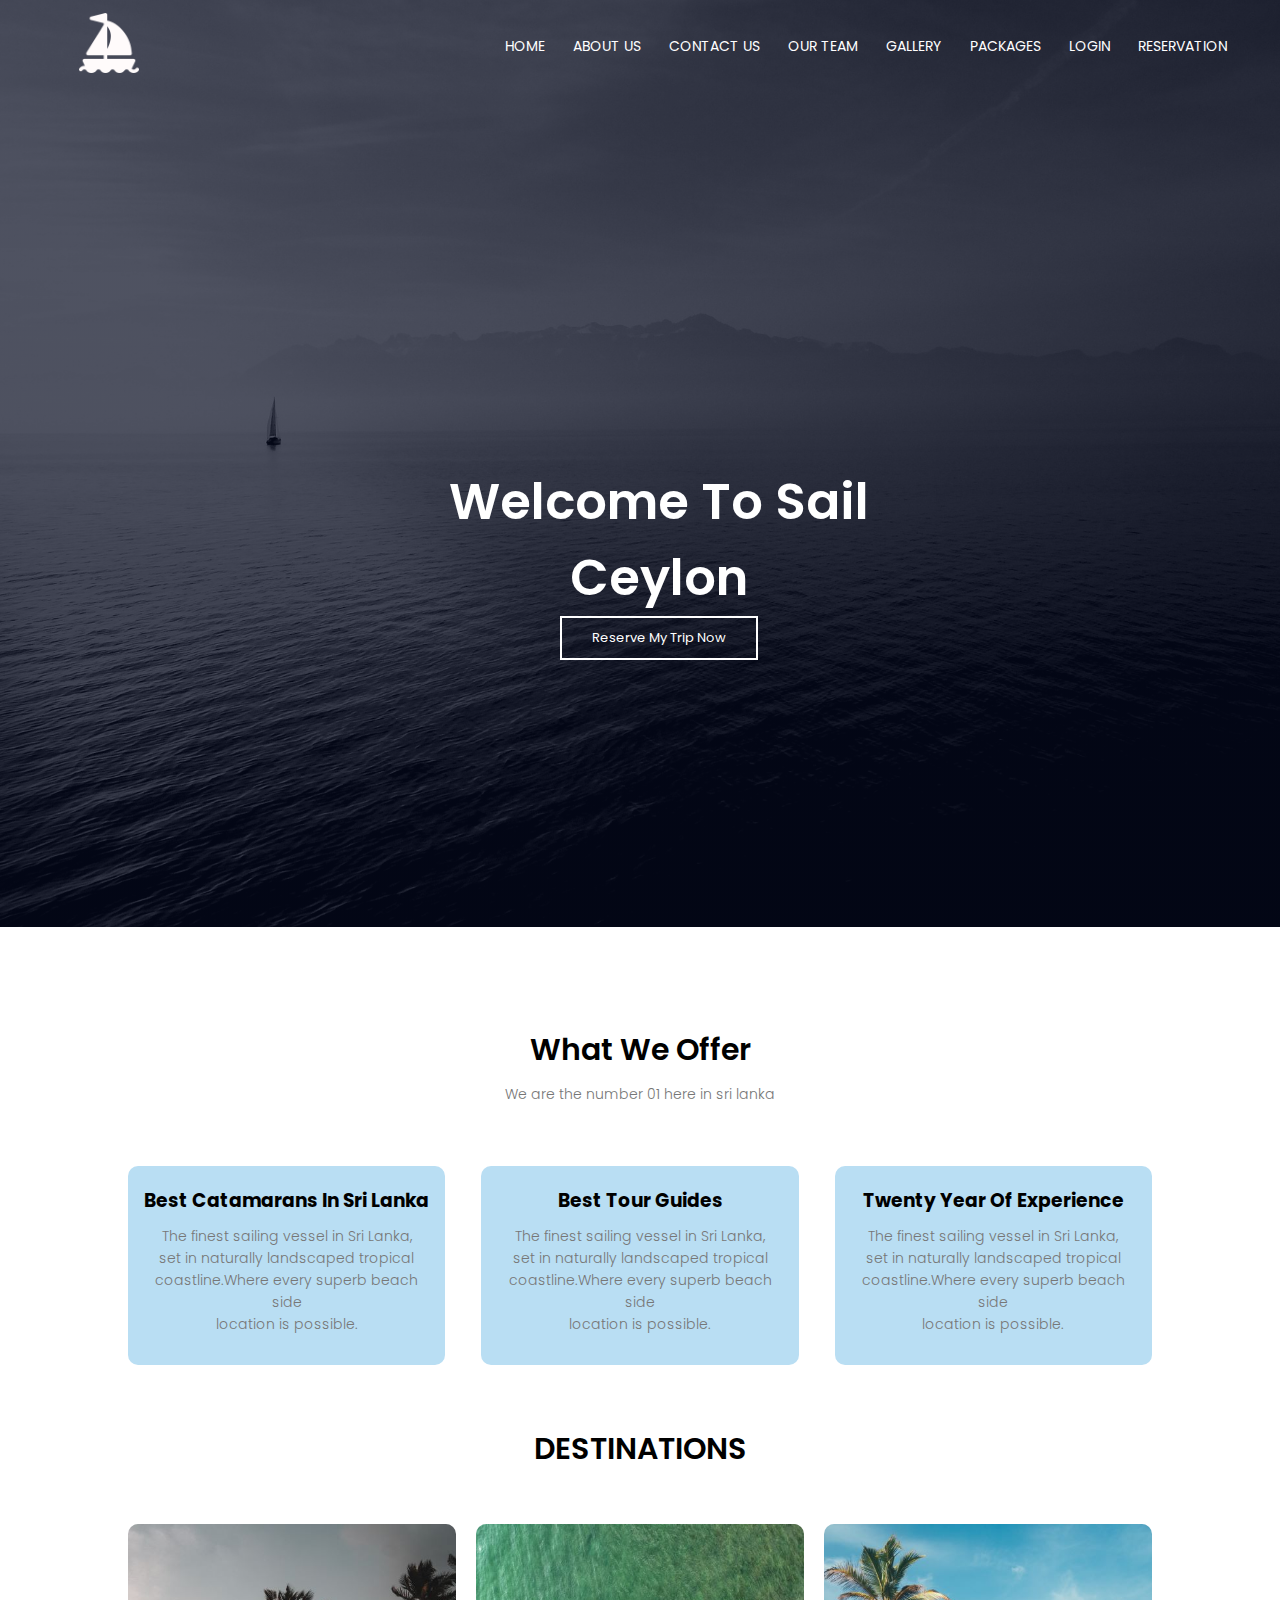
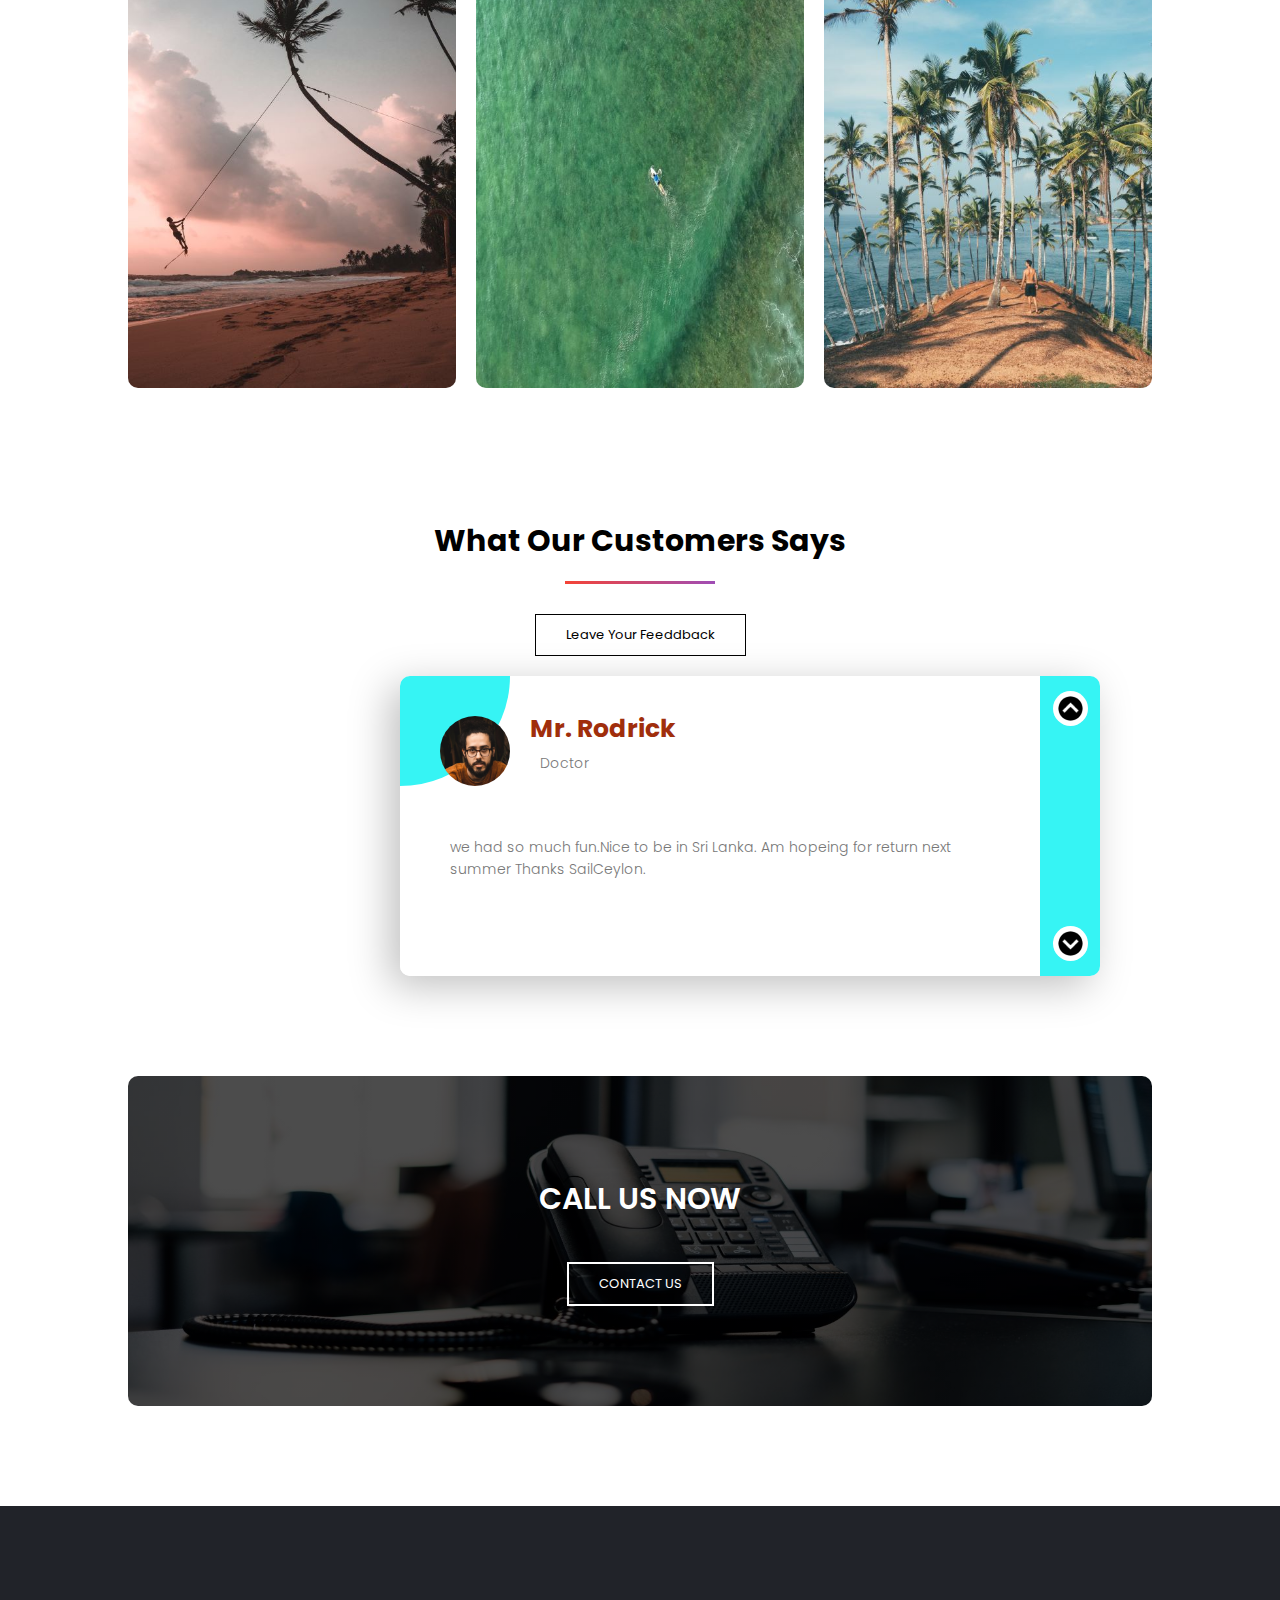
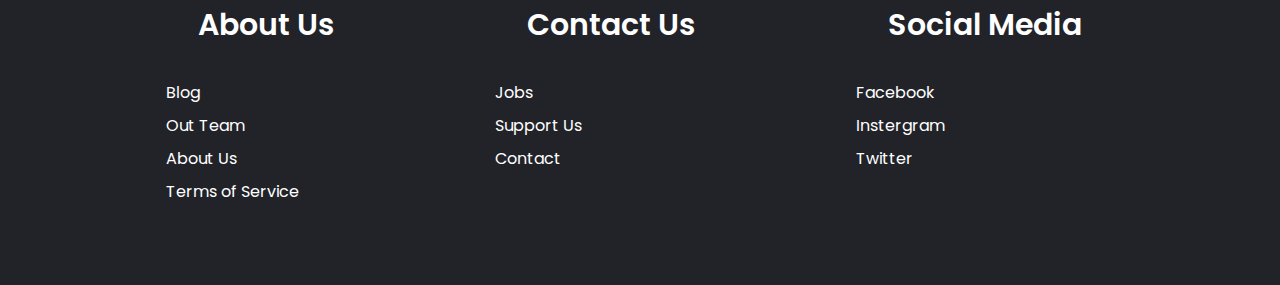
<file: index.html>
<!DOCTYPE html>
<html>
<head>
    <meta name=" viewport" content = "with = device - width, initial - scale = 1.0">
<title> Sail Ceylon </title>
<link rel="stylesheet" href="./css/style_M1.css">
<link rel="preconnect" href="https://fonts.gstatic.com">
<link href="https://fonts.googleapis.com/css2?family=Poppins:wght@200;300;400;600;700&display=swap" rel="stylesheet">





</head>
<body>

    <section class = " header "> 
        <nav>
            <a href = "index.html"><img src="./images/sailing.png"></a>
            <div class = "nav-links">
                   <ul>
                    <li><a href="index.html">HOME</a></li>
                    <li><a href="./pages/aboutUs.html">ABOUT US</a></li>
                    <li><a href="./pages/contact.php">CONTACT US</a></li>
                    <li><a href="./OurTeam/Ourteam.html">OUR TEAM</a></li>
                    <li><a href="./pages/Gallery.html">GALLERY</a></li>
                    <li><a href="./pages/new_pck.php">PACKAGES</a></li>
                    <li><a href="./pages/indexw.php">LOGIN</a></li>
                    <li><a href="./pages/reserv.php">RESERVATION</a></li>

                   </ul> 

            </div> 

        </nav>

    <div class="text-box">
        <h1>Welcome To Sail Ceylon</h1>
        
        
        <a href="./pages/reserv.php" class="resvr-btn"> Reserve My Trip Now </a>


  </section>

  <!------------what we offer------------->
    <section class="offer">
            <h1>What We Offer</h1>
            <p>We are the number 01 here in sri lanka</p>

            <div class="row">

                <div class="offer-colum">
                    <h3> Best Catamarans In Sri Lanka </h3>
                    <p>The finest sailing vessel in Sri Lanka,<br> 
                       set in naturally landscaped tropical
                        coastline.Where every superb beach 
                        side<br> location is possible.</p>

                </div>
                <div class="offer-colum">
                    <h3>Best Tour Guides </h3>
                    <p>The finest sailing vessel in Sri Lanka,<br> 
                        set in naturally landscaped tropical
                         coastline.Where every superb beach 
                         side<br> location is possible.</p>
                    
                </div>
                <div class="offer-colum">
                    <h3> Twenty Year Of Experience </h3>
                    <p>The finest sailing vessel in Sri Lanka,<br> 
                        set in naturally landscaped tropical
                         coastline.Where every superb beach 
                         side<br> location is possible.</p>
                    
                </div>


            </div>


    </section>

<!---------------- locatioonsssssss ------------->
<section class="location">

    <h1> DESTINATIONS </h1>

    <div class="row">
        <div class="location-colum">

            <img src="./images/galle.jpg">
            <div class="layer">

                <h3> GALLE </h3>
            </div>

            </div>

            <div class="location-colum">

                <img src="./images/pasikuda.jpg">
                <div class="layer">
    
                    <h3> PASIKUDA </h3>
                </div>
    
                </div>

          <div class="location-colum">

                    <img src="./images/mrissa.jpg">
                    <div class="layer">
        
                        <h3> MIRISSA </h3>
                    </div>
        
                    </div>
    
                
        </div>


    </div>




</section>

<!---------user reviwes---------->

</body><section>
    <div class="reviews">
    <h2> What Our Customers Says  </h2>
    <div class="buutonclass">
        <a href="./feedback/feedback.html" class="resvr-btn"> Leave Your Feeddback </a>
    </div>

 </div>
    
    
    <div class="review-box">
        <div id="slide">
            <div class="card">
                <div class="profile">
                    <img src="./images/user2.jpg">
                    <div>
                    <h3>Mr. Rodrick</h3>
                    <p>Doctor</p>
                    </div>
                </div>
               
                <p>we had so much fun.Nice to be in Sri Lanka. Am hopeing for return next summer  Thanks SailCeylon.</p>

            </div>
            <div class="card">
                <div class="profile">
                    <img src="./images/user1.jpg">
                    <div>
                    <h3>Mrs.Rebbeca</h3>
                    <p>Teacher</p>
                    </div>
                </div>
               
                <p>we had so much fun.Nice to be in Sri Lanka. Am hopeing for return next summer  Thanks SailCeylon.</p>

            </div>
            <div class="card">
                <div class="profile">
                    <img src="./images/user3.jpg">
                    <div>
                    <h3>Mrs.Rose</h3>
                    <p>Software engineer</p>
                    </div>
                </div>
               
                <p>we had so much fun.Nice to be in Sri Lanka. Am hopeing for return next summer  Thanks SailCeylon.</p>

            </div>
            <div class="card">
                <div class="profile">
                    <img src="./images/user4.jpg">
                    <div>
                    <h3>Ms.Holly</h3>
                    <p>Teacher</p>
                    </div>
                </div>
               
                <p>we had so much fun.Nice to be in Sri Lanka. Am hopeing for return next summer  Thanks SailCeylon.</p>

            </div>


        </div>
            <div class="sidebar">

                <img src="images/uparw.png" id="upArrow">
                <img src="images/downarw.png" id="downArrow">

            </div>
    </div>
 <!---------JAVAScript to code---------->
            <script>

                var slide = document.getElementById("slide");
                var upArrow = document.getElementById("upArrow");
                var downArrow = document.getElementById("downArrow");

                let x = 0;

                upArrow.onclick = function(){

                    if(x > "-900"){

                        x = x - 300;
                    slide.style.top = x + "px";
                    }

                   
                }

                downArrow.onclick = function(){

                    if(x < 0){

                      x = x + 300;
                slide.style.top = x + "px";
            }


    }
            </script>
        
</section>

<!-----------contact us------------>

<section class="call">

    <h1> CALL US NOW </h1>
    <a href="./pages/contact.php" class="resvr-btn"> CONTACT US </a>
   <!----using same buttun funtion-->
</section>


<!--------footer---------->


<div class="footer-container">
    <div class="footer">
        <div class="footer-heading footer-1">

            <h1> About Us </h1>
            <a href="">Blog</a>
            <a href="">Out Team</a>
            <a href="">About Us</a>
            <a href="">Terms of Service</a>
            
        </div>

        <div class="footer-heading footer-2">

            <h1> Contact Us </h1>
            <a href="">Jobs</a>
            <a href="">Support Us</a>
            <a href="">Contact</a>
            

        </div>

        <div class="footer-heading footer-3">

            <h1> Social Media </h1>
            <a href="">Facebook</a>
            <a href="">Instergram</a>
            <a href="">Twitter</a>
           
        </div>


    </div>

</div>
    

            

   

</body>
</html>
</file>
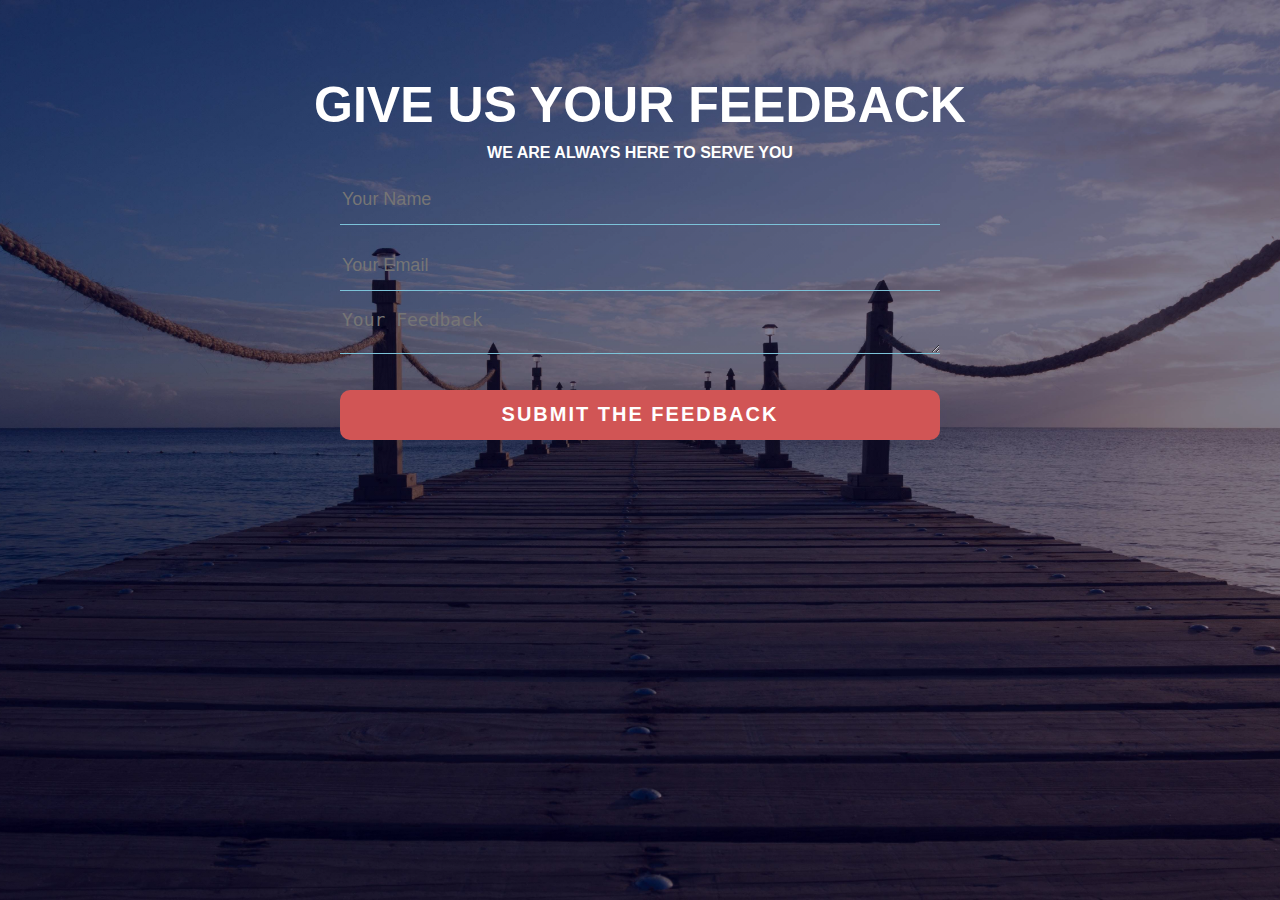
<file: feedback/feedback.html>
<html>  
<head>

        <title> Feedback Form </title>
        <link rel="stylesheet" href="style.css">
        
        
</head>

<body>

    <div class="feedback-title">
        <h1> Give Us Your Feedback</h1>
        <h2>We are always here to serve you</h2>


    </div>

    <div class="feedback-form">
        <form id="feedback-form" method="POST" action="feedbak.php">

            <input name="Name" type="text" class="form-control" placeholder="Your Name" required><br>

            <input name="Email" type="text" class="form-control" placeholder="Your Email" required><br>

                <textarea name="Feedback" class="form-control" placeholder="Your Feedback" row="4" required></textarea><br>


                <input type="submit" class="form-control submit" value="SUBMIT THE FEEDBACK">
        </form>


    </div>



</body>






</html>
</file>
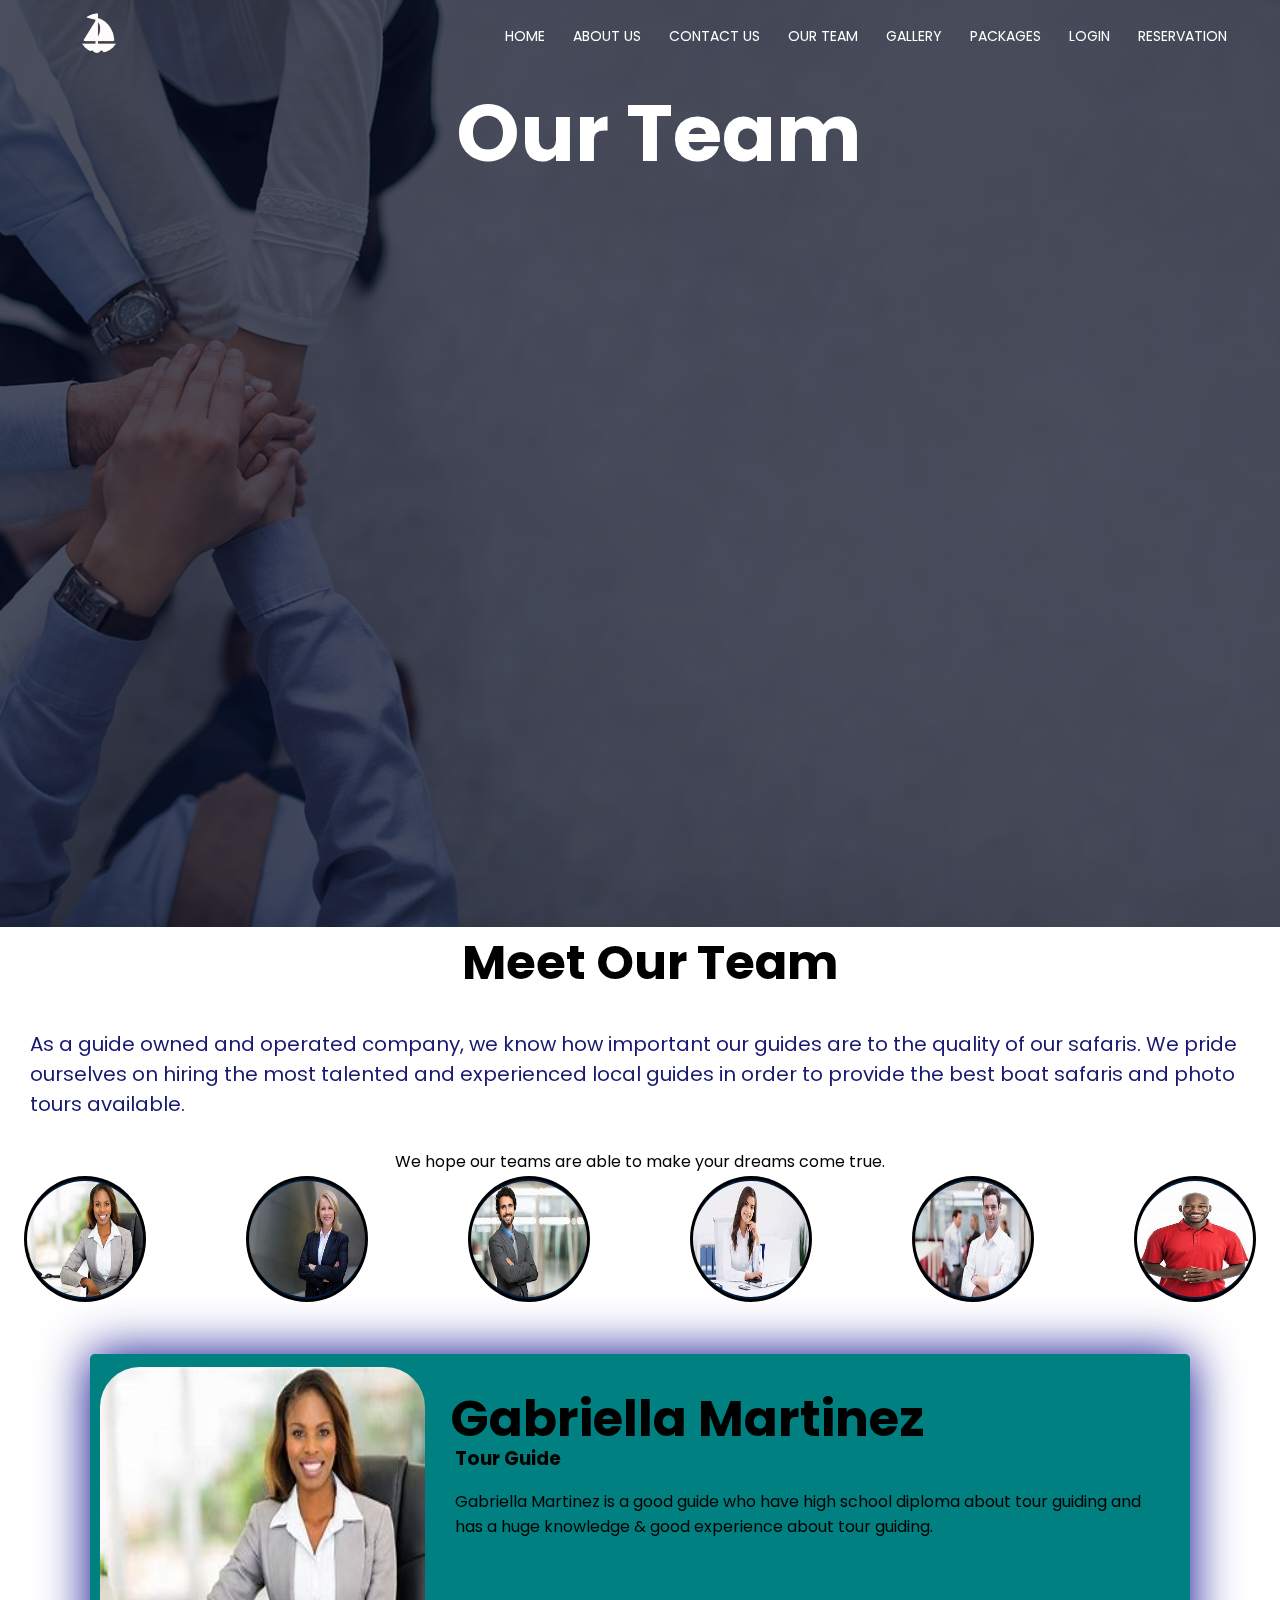
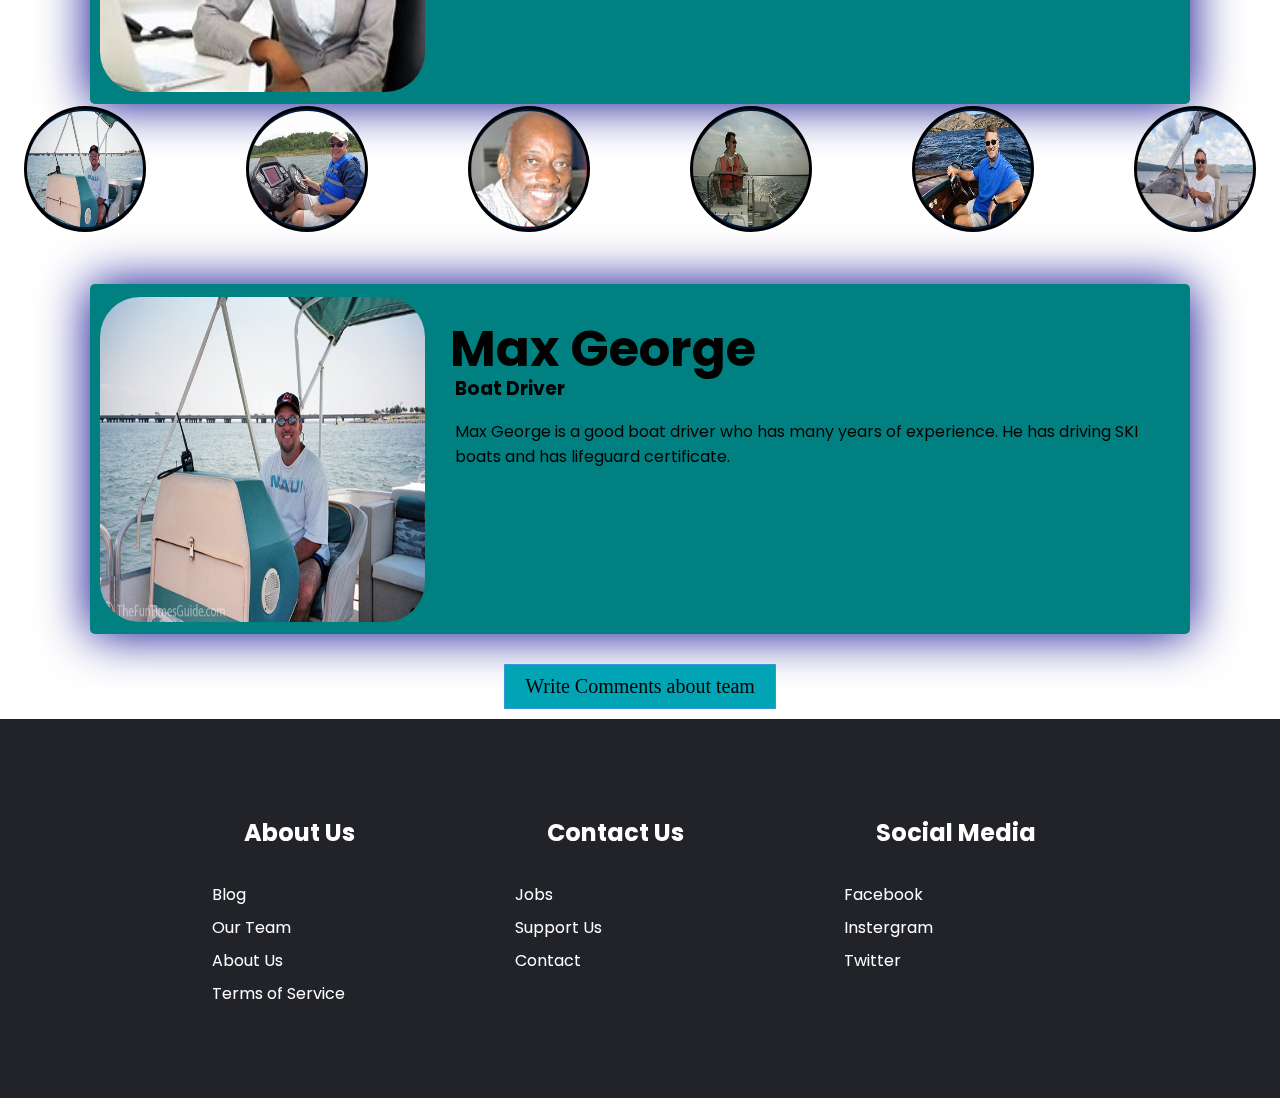
<file: OurTeam/Ourteam.html>
<!DOCTYPE html>
<head>
   
<meta name=" viewport" content = "with = device - width, initial - scale = 1.0">
<title> Sail Ceylon - Our Team </title>
<link rel="stylesheet" href="styles.css">
<link rel="preconnect" href="https://fonts.gstatic.com">
<link href="https://fonts.googleapis.com/css2?family=Poppins:wght@200;300;400;600;700&display=swap" rel="stylesheet">

</head>

<body>

    <section class = " header "> 
        <nav>
            <a href = "index.html"><img src="../images/sailing.png"></a>
            <div class = "nav-links">
                   <ul>
                        <li><a href="../index.html">HOME</a></li>
                        <li><a href="../pages/aboutUs.html">ABOUT US</a></li>
                        <li><a href="../pages/contact.php">CONTACT US</a></li>
                        <li><a href="Ourteam.html">OUR TEAM</a></li>
                        <li><a href="../pages/Gallery.html">GALLERY</a></li>
                        <li><a href="../pages/new_pck.php">PACKAGES</a></li>
                        <li><a href="../pages/indexw.php">LOGIN</a></li>
                        <li><a href="../pages/reserv.php">RESERVATION</a></li>

                   </ul> 
            </div> 

        </nav>

     
        <h1 class = "txt"><center>Our Team</h1></center>
    
 </section>
 <video autoplay loop muted>
    <source src="images/Wave.mp4" type="video/mp4">
 </video>
 
<h2 class = "tm"><center>Meet Our Team</center></h2>
 

<p class = "tml">As a guide owned and operated company, we know how important our guides are to the quality of our safaris. We pride ourselves on hiring the 
most talented and experienced local guides in order to provide the best boat safaris and photo tours available.</p>


 <p id = "pa"><center>We hope our teams are able to make your dreams come true.</center></p>

 
 
<div class="image-container">
     <div class="image" onclick="get_info(0);"><img src="images/1.jpg"/></div>
	 <div class="image" onclick="get_info(1);"><img src="images/2.jpg"/></div>
	 <div class="image" onclick="get_info(2);"><img src="images/3.jpg"/></div>
	 <div class="image" onclick="get_info(3);"><img src="images/4.jpg"/></div>
	 <div class="image" onclick="get_info(4);"><img src="images/5.jpg"/></div>
	 <div class="image" onclick="get_info(5);"><img src="images/6.jpg"/></div>
	 
</div>
<div class="info-container">
    <img class="profile" id="profile" src="images/1.jpg"/> 
	<div class="info">
	         <h1 class="name" id="name" >Gabriella Martinez</h1>
			 <h3 class="status" id="status">Tour Guide</h3>
			 <p class="about" id="about">
			              Gabriella Martinez is a good guide who have high school diploma 
						  about tour guiding and has a huge knowledge & good experience 
						  about tour guiding. </br>  </br>
						
		     </p>
			
			 </div>
        </div>	
     <script>
          function get_info(i){
               let profile=["images/1.jpg","images/2.jpg","images/3.jpg","images/4.jpg","images/5.jpg","images/6.jpg"];
               let name=["Gabriella Martinez","Lisa Watson","David Patel","Emma Goodwin","Richard Smith","John Parker"];
               let status=["Tour Guide","Tour Guide","Tour Guide","Tour Guide","Tour Guide","Tour Guide"];
               document.getElementById("profile").src = profile[i];
               document.getElementById("name").innerHTML = name[i];
               document.getElementById("status").innerHTML = status[i];
			   document.getElementById("about").innerHTML = name[i] + " is a good guide who have high school diploma about tour guiding and has a huge knowledge & good experience about tour guiding.";	
               }			   
     </script>

	 
<div class="image-container2">
     <div class="image" onclick="gett_info(0);"><img src="images/image1.jpg"/></div>
	 <div class="image" onclick="gett_info(1);"><img src="images/image2.jpg"/></div>
	 <div class="image" onclick="gett_info(2);"><img src="images/image3.jpg"/></div>
	 <div class="image" onclick="gett_info(3);"><img src="images/image4.jpg"/></div>
	 <div class="image" onclick="gett_info(4);"><img src="images/image5.jpg"/></div>
	 <div class="image" onclick="gett_info(5);"><img src="images/image6.png"/></div>
	 
</div>
	 <div class="info-container2">
    <img class="profile" id="profile1" src="images/image1.jpg"/> 
	<div class="info">
	         <h1 class="name" id="name1" >Max George</h1>
			 <h3 class="status" id="status1">Boat Driver</h3>
			 <p class="about" id="about1">
			              Max George is a good boat driver who has many 
						  years of experience. He has driving SKI boats and has 
						  lifeguard certificate.
			 			  
			 </p>
			 </div>
        </div>	
	<script>
          function gett_info(i){
               let profile1=["images/image1.jpg","images/image2.jpg","images/image3.jpg","images/image4.jpg","images/image5.jpg","images/image6.png"];
               let name1=["Max Goerge","Jacob Samuel","David Singh","James Hadrick","Tom Parker","Nathan Sykes"];
               let status1=["Boat Driver","Boat Driver","Boat Driver","Boat Driver","Boat Driver","Boat Driver"];
               document.getElementById("profile1").src = profile1[i];
               document.getElementById("name1").innerHTML = name1[i];
               document.getElementById("status1").innerHTML = status1[i];
               document.getElementById("about1").innerHTML = name1[i] + " is a good boat driver who has many years of experience. He has driving SKI boats and has lifeguard certificate.";	
               }			   
     </script>
	 
 	 <div class = "container">
	 <a href = "Comments.php">
      <button class = "btn1"> Write Comments about team</button>
     </a>
     </div>
	 
	 	 
	 
	 <div class="footer-container">
    <div class="footer">
        <div class="footer-heading footer-1">

            <h2> About Us </h2>
            <a href="">Blog</a>
            <a href="">Our Team</a>
            <a href="">About Us</a>
            <a href="">Terms of Service</a>
            
        </div>

        <div class="footer-heading footer-2">

            <h2> Contact Us </h2>
            <a href="">Jobs</a>
            <a href="">Support Us</a>
            <a href="">Contact</a>
            

        </div>

        <div class="footer-heading footer-3">

            <h2> Social Media </h2>
            <a href="">Facebook</a>
            <a href="">Instergram</a>
            <a href="">Twitter</a>
           
        </div>


    </div>

</div>
 
    

</body>
</html>
</file>
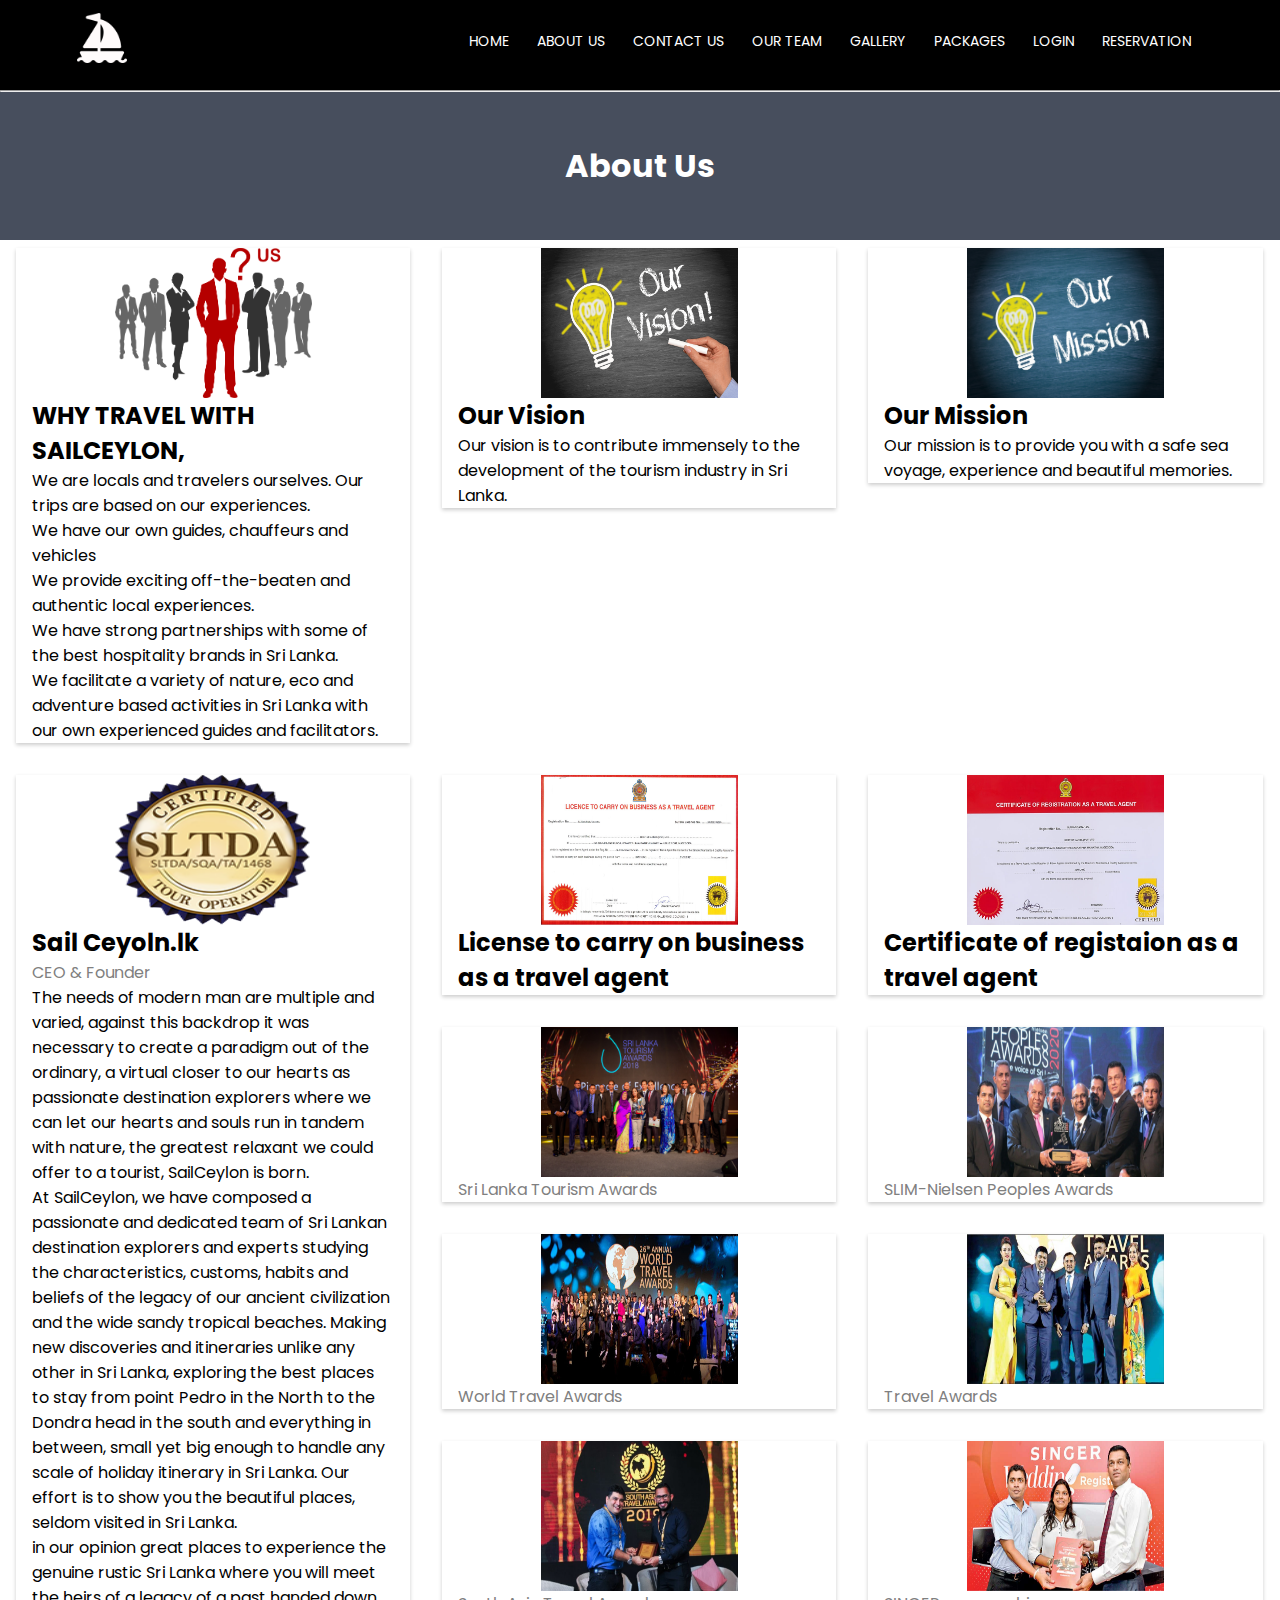
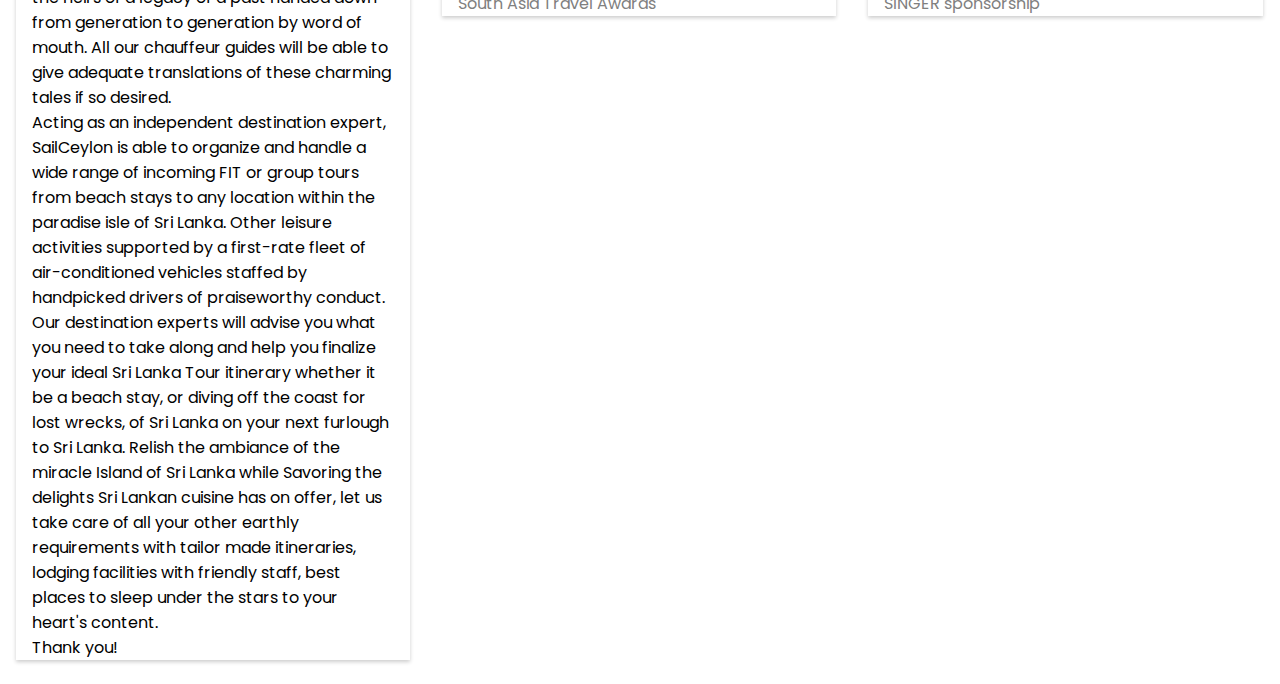
<file: pages/aboutUs.html>
<!DOCTYPE html>
<html>
<head>
<meta name="viewport" content="width=device-width, initial-scale=1">
<link rel="preconnect" href="https://fonts.gstatic.com">
<link href="https://fonts.googleapis.com/css2?family=Poppins:wght@200&display=swap" rel="stylesheet">
<style>
body {
  font-family: Arial, Helvetica, sans-serif;
  margin: 0;
}

html {
  box-sizing: border-box;
}

*, *:before, *:after {
  box-sizing: inherit;
  font-family: 'Poppins', sans-serif;
}

.column {
  float: left;
  width: 33.3%;
  margin-bottom: 16px;
  padding: 0 8px;
}

.card {
  box-shadow: 0 2px 4px 0 rgba(0, 0, 0, 0.2);
  margin: 8px;
}

.about-section {
  padding: 50px;
  text-align: center;
  background-color: #474e5d;
  color: white;
}

.container {
  padding: 0 16px;
}

.container::after, .row::after {
  content: "";
  clear: both;
  display: table;
}

.title {
  color: grey;
}

.button {
  border: none;
  outline: 0;
  display: inline-block;
  padding: 8px;
  color: white;
  background-color: #000;
  text-align: center;
  cursor: pointer;
  width: 100%;
}

.button:hover {
  background-color: #555;
}

@media screen and (max-width: 650px) {
  .column {
    width: 100%;
    display: block;
  }
}





*{

    margin: 0;
    padding: 0;
    font-family: 'Poppins', sans-serif;
}
.header{

    min-height: 10vh;
    width: 100%;
    background-color:black ;
    background-position: center;
    background-size: cover;
    position: relative;

}
nav {

    display: flex;
    padding: 1% 6%;
    justify-content: space-between;
    align-items: center;
}

nav img {

    width: 50px;
    
}

.nav-links{

        flex: 1;
        text-align: right;
}

.nav-links ul li{

    list-style: none;
    display: inline-block;
    padding: 8px 12px;
    position: relative;
}


/*fonts*/
.nav-links ul li a{

    color: #fff;
    text-decoration: none;
    font-size: 14px;

}
/*hover effect*/
.nav-links ul li::after{

    content: '';
    width: 0%;
    height: 2px;
    background: #bfcec3;
    display: block;
    margin: auto;
    transition: 0.5s;

}
.nav-links ul li:hover::after{

    width: 100%;
}

img {
  border-radius: 0%;
}

.center {
  display: block;
  margin-left: auto;
  margin-right: auto;
  width: 50%;
}



</style>
</head>
<body>
<section class = "header "> 
        <nav>
              <a href = "#"><img src="../s_images/sailing.png"></a>
            <div class = "nav-links">
                   <ul>
                    <li><a href="../index.html">HOME</a></li>
                    <li><a href="aboutUs.html">ABOUT US</a></li>
                    <li><a href="contact.php">CONTACT US</a></li>
                    <li><a href="../OurTeam/Ourteam.html">OUR TEAM</a></li>
                    <li><a href="Gallery.html">GALLERY</a></li>
                    <li><a href="new_pck.php">PACKAGES</a></li>
                    <li><a href="indexw.php">LOGIN</a></li>
                    <li><a href="reserv.php">RESERVATION</a></li>

                   </ul> 

            </div> 

        </nav>
		</section>
<hr>
<div class="about-section">




  <h1>About Us</h1>
 
</div>

  <div class="column">
    <div class="card">
        <img src="../about_img/3.png" class="center" alt="John" width='220' height='150'>
      <div class="container">
        <h2>WHY TRAVEL WITH SAILCEYLON,</h2>
        <p class="title"> </p>
        <p>We are locals and travelers ourselves. Our trips are based on our experiences.</p>
		<p>We have our own guides, chauffeurs and vehicles</p>
		<p>We provide exciting off-the-beaten and authentic local experiences.</p>
		<p>We have strong partnerships with some of the best hospitality brands in Sri Lanka.</p>
		<p>We facilitate a variety of nature, eco and adventure based activities in Sri Lanka with our own experienced guides and facilitators.</p>
       
      </div>
    </div>
  </div>

  <div class="column">
    <div class="card">
       <img src="../about_img/2.png" class="center" alt="John" width='220' height='150'>
      <div class="container">
        <h2>Our Vision</h2>
        <p class="title">  </p>
        <p>Our vision is to contribute immensely to the development of the tourism industry in Sri Lanka.</p>
        <p>                      </p>
      
      </div>
    </div>
  </div>
  
  <h2 style="text-align:center"></h2>
<div class="row">
  <div class="column">
    <div class="card">
       <img src="../about_img/1.jpg" class="center"  alt="John" width='220' height='150'>
      <div class="container">
        <h2>Our Mission</h2>
        <p class="title"> </p>
        <p>Our mission is to provide you with a safe sea voyage, experience and beautiful memories.</p>

        <p>     </p>

		
		
       
       
      </div>
    </div>
  </div>

</div>

<div class="row">
  <div class="column">
    <div class="card">
       <img src="../about_img/6.png" class="center" alt="John" width='220' height='150'>
      <div class="container">
        <h2>Sail Ceyoln.lk</h2>
        <p class="title">CEO & Founder</p>
        <p>The needs of modern man are multiple and varied, against this backdrop it was necessary to create a paradigm out of the ordinary, a virtual closer to our hearts as passionate destination explorers where we can let our hearts and souls run in tandem with nature, the greatest relaxant we could offer to a tourist, SailCeylon is born.</p>
		<p>At SailCeylon, we have composed a passionate and dedicated team of Sri Lankan destination explorers and experts studying the characteristics, customs, habits and beliefs of the legacy of our ancient civilization and the wide sandy tropical beaches. Making new discoveries and itineraries unlike any other in Sri Lanka, exploring the best places to stay from point Pedro in the North to the Dondra head in the south and everything in between, small yet big enough to handle any scale of holiday itinerary in Sri Lanka. Our effort is to show you the beautiful places, seldom visited in Sri Lanka.</p>
		<p>in our opinion great places to experience the genuine rustic Sri Lanka where you will meet the heirs of a legacy of a past handed down from generation to generation by word of mouth. All our chauffeur guides will be able to give adequate translations of these charming tales if so desired.</p>
		<p>Acting as an independent destination expert, SailCeylon is able to organize and handle a wide range of incoming FIT or group tours from beach stays to any location within the paradise isle of Sri Lanka. Other leisure activities supported by a first-rate fleet of air-conditioned vehicles staffed by handpicked drivers of praiseworthy conduct.</p>

        <p>Our destination experts will advise you what you need to take along and help you finalize your ideal Sri Lanka Tour itinerary whether it be a beach stay, or diving off the coast for lost wrecks, of Sri Lanka on your next furlough to Sri Lanka. Relish the ambiance of the miracle Island of Sri Lanka while Savoring the delights Sri Lankan cuisine has on offer, let us take care of all your other earthly requirements with tailor made itineraries, lodging facilities with friendly staff, best places to sleep under the stars to your heart's content.</p>
        <p>Thank you!  </p>
      </div>
    </div>
  </div>

  <div class="column">
    <div class="card">
        <img src="../about_img/4.jpg" class="center" alt="John" width='220' height='150'>
      <div class="container">
        <h2>License to carry on business as a travel agent</h2>
        <p class="title"></p>
        <p>  </p>
        
      
      </div>
    </div>
  </div>
  
  <div class="column">
    <div class="card">
      <img src="../about_img/5.jpg" class="center" alt="John" width='220' height='150'>
      <div class="container">
        <h2>Certificate of registaion as a travel agent</h2>
        <p class="title"></p>
        <p>  </p>
        
       
      </div>
    </div>
  </div>
  
  
  <div class="column">
    <div class="card">
      <img src="../about_img/7.jpg" class="center" alt="John" width='220' height='150'>
      <div class="container">
        <h2> </h2>
        <p class="title">Sri Lanka Tourism Awards </p>
        <p>  </p>
        
       
      </div>
    </div>
  </div>
  
  <div class="column">
    <div class="card">
      <img src="../about_img/8.jpg" class="center" alt="John" width='220' height='150'>
      <div class="container">
        <h2></h2>
        <p class="title">SLIM-Nielsen Peoples Awards</p>
        <p>  </p>
        
       
      </div>
    </div>
  </div>
  
  <div class="column">
    <div class="card">
      <img src="../about_img/9.jpg" class="center" alt="John" width='220' height='150'>
      <div class="container">
        <h2></h2>
        <p class="title">World Travel Awards</p>
        <p>  </p>
        
       
      </div>
    </div>
  </div>
  
  <div class="column">
    <div class="card">
      <img src="../about_img/10.jpg" class="center" alt="John" width='220' height='150'>
      <div class="container">
        <h2></h2>
        <p class="title">Travel Awards</p>
        <p>  </p>
        
       
      </div>
    </div>
  </div>
  
  
  <div class="column">
    <div class="card">
      <img src="../about_img/11.jpg" class="center" alt="John" width='220' height='150'>
      <div class="container">
        <h2></h2>
        <p class="title">South Asia Travel Awards </p>
        <p>  </p>
        
       
      </div>
    </div>
  </div>
  
  <div class="column">
    <div class="card">
      <img src="../about_img/12.jpg" class="center" alt="John" width='220' height='150'>
      <div class="container">
        <h2></h2>
        <p class="title">SINGER sponsorship</p>
        <p>  </p>
        
       
      </div>
    </div>
  </div>
  
  
  
  
</div>

</body>
</html>
</file>
<file: css/style_M1.css>
*{

    margin: 0;
    padding: 0;
    font-family: 'Poppins', sans-serif;
}
.header{

    min-height: 103vh;
    width: 103%;
    background-image: linear-gradient(rgba(4,9,30,0.7), rgba(4,9,30,0.7)),url(../images/bak1.jpg);
    background-position: center;
    background-size: cover;
    position: relative;

}
.header img{
    width:60px;
}
nav {

    display: flex;
    padding: 1% 6%;
    justify-content: space-between;
    align-items: center;
}

nav img {

    width: 250px;
    
}

.nav-links{

        flex: 1;
        text-align: right;
}

.nav-links ul li{

    list-style: none;
    display: inline-block;
    padding: 8px 12px;
    position: relative;
}
/*fonts*/
.nav-links ul li a{

    color: #fff;
    text-decoration: none;
    font-size: 14px;

}
/*hover effect*/
.nav-links ul li::after{

    content: '';
    width: 0%;
    height: 2px;
    background: #bfcec3;
    display: block;
    margin: auto;
    transition: 0.5s;

}
.nav-links ul li:hover::after{

    width: 100%;
}
/*rever button welcome to sal ceylon*/
.text-box{

    width: 40%;
    color: #fff;
    position: absolute;
    text-align: center;
    top: 50%;
    left: 30%;
    transform: translate(-50, -50);
    

}
.text-box h1{

        font-size: 50px;

}
.resvr-btn{

    display: inline-block;
    text-decoration: none;
    color: #fff;
    border: 2.5px solid #fff;
    padding: 10px 30px;
    font-size: 13px;
    background: transparent;
    position: relative;
    cursor: pointer;
}
/*hover to resvr butn*/
.resvr-btn:hover{

    border: 1px solid #fff;
    background: #139edf;
    transition: 1.5s;

}

/*what we offer*/

.offer{

    width: 80%;
    margin: auto;
    text-align: center;
    padding-top: 100px;

}
h1{
    font-size: 30px;
    font-weight: 600;


}

p{

    color: #777;
    font-size: 14px;
    font-weight: 300;
    line-height: 22px;
    padding: 10px;
}

/*css to offer*/

.row{

    margin-top: 5%;
    display:flex;
    justify-content: space-between;

}
.offer-colum{

    flex-basis: 31%;
    background: #b9def3;
    border-radius: 10px;
    margin-bottom: 5%;
    padding: 20px 12px;
    box-sizing: border-box;


}
/*
h3{

        text-align: center;
        font-weight: 600;
        margin: 10px 0;
}
*/
.offer-colum:hover{

        box-shadow: 0 0 20px 0px rgba(0,0,0,0.9);

}

/*-------------locatins---------------*/

.location{

    width: 80%;
    margin: auto;
    text-align: center;
    padding-top: 10px;    


}
/* css to 3 phoots*/
.location-colum{

    flex-basis: 32%;
    border-radius: 10px;
    margin-bottom: 30px;
    position: relative;
    overflow: hidden;

}
.location-colum img{
    
    width: 100%;
    display: block;


}
/*css to layer*/

.layer{

    background: transparent;
    height: 100%;
    width: 100%;
    position: absolute;
    top: 0;
    left: 0;
    transition: 0.5s;


}

/*hover to layer*/
.layer:hover{

    background: rgba(126, 186, 190, 0.7);



}

/*hiding the destim=ntion names*/

.layer h3{

    width: 100%;
    font-weight: 500;
    color: #fff;
    font-size: 26px;
    bottom: 0;
    left: 0%;
    transform: translateX(-50);
    position: absolute;
    opacity: 0;
    transition: 0.5s;

}

.layer:hover h3{

        bottom: 49%;
        opacity: 1;
}

/* css to reviews*/

.reviews{

    width: 80%;
    margin: auto;
    padding-top: 100px;
    text-align: center;
}

h2{

    font-size: 30px;
    position: relative;
    margin-bottom: 50px;
    
}
/* horintal line*/
h2::after{

    content: '';
    width: 150px;
    height: 3px;
    background: linear-gradient(to right, #f44336, #9f4db5);
    position: absolute;
    bottom: -20px;
    left: 50%;
    transform: translateX(-50%);
}

/* css to carfds and other thingd*/
.review-box{

        width: 90%;
        max-width: 700px;
        height: 300px;
        border-radius: 10px;
        box-shadow: -10px 10px 40px rgba(0, 0, 0, 0.25);
        position: relative;
        margin-left: 400px;
        /*hidding the boxes*/
        overflow: hidden;

}
.card{

        height: 300px;
        padding: 40px;
        color: #777;
        line-height: 22px;
        box-sizing: border-box;
        background: #fff;
        position: relative;
        z-index: 1;

}

.profile{

        display: flex;
        align-items: center;
        margin-bottom: 40px;

}
.profile img{

    width: 70px;
    border-radius: 50%;
    margin-right: 20px;
}
.profile h3{

        font-size: 25px;
        color:rgb(160, 46, 12);
        margin-bottom: 2px;
}

#slide{

    width: 100%;
    padding-right: 60px;
    box-sizing:border-box;
    position: absolute;
    top: 0;
    left: 0;
    transition: 0.6s;

} 

.sidebar{

        width: 60px;
        height: 100%;
        padding: 15px 0;
        background: #36f4f4;
        box-sizing: border-box;
        position: absolute;
        right: 0;
        top: 0;
        display: flex;
        flex-direction: column;
        justify-content: space-between;
        
}
.sidebar img{

    width: 25px;
    padding: 5px;
    background: #fff;
    border-radius: 50%;
    cursor: pointer;
    margin-left: 13px;
}

/*adding right connor curve effec*/
.card::before{

    content: '';
    width: 110px;
    height: 110px;
    border-bottom-right-radius: 100%;
    background: #36f4f4;
    position: absolute;
    top: 0;
    left: 0;
    z-index: -1;

}

/* css contact us*/

.call{

    margin: 100px auto;
    width: 80%;
    background-image: linear-gradient( rgba(0,0,0,0.7),rgba(0,0,0,0.7)), url(../images/cnact.jpg);
    background-position: center;
    background-size: cover;
    border-radius: 10px;
    text-align: center;
    padding: 100px 0;

}
.call h1 {

    color: #fff;
    margin-bottom: 40px;
    padding:0;

}

/* footer*/ 

 .footer-container{

    background-color: #212329;
    padding-bottom: 4rem;

 }

 .footer{

     width: 50;
     height: 35vh;
     background-color: #212329;
     color: #fff;
     display: flex;
     justify-content:center;
     flex-wrap: wrap;
     margin:0 auto ;
    }

.footer-heading{

    display: flex;
    flex-direction: column;
    margin: 4rem;

}
.footer-heading h1{

    margin: 2rem;

}

.footer-heading a {

    color: #fff;
    text-decoration: none;
    margin-bottom: 0.5rem;
}

.footer-heading a:hover{

    color: aquamarine;
    transition: 0.5s;
}


.buutonclass .resvr-btn{

    display: inline-block;
    text-decoration: none;
    color: rgb(0, 0, 0);
    border: 1px solid rgb(0, 0, 0);
    padding: 10px 30px;
    font-size: 13px;
    background: transparent;
    position: relative;
    cursor: pointer;
    margin-bottom: 20px;
}
/*hover to resvr butn*/
.buutonclass .resvr-btn:hover{

    border: 1px solid rgb(190, 242, 255);
    background: rgb(190, 242, 255);
    transition: 1.5s;

}
</file>
<file: feedback/style.css>
body{

    margin: 0;
    padding: 0;
    text-align: center;
    background: linear-gradient(rgba(0, 0, 50, 0.5), rgba(0, 0, 50, 0.5)),url(brkgrd.jpg);
    background-size: cover;
    background-position: center;
    font-family:  sans-serif;

}
.feedback-title{

    margin-top: 100px;
    color: #fff;
    text-transform: uppercase;
    transition: all 4s ease-in-out;

}
.feedback-title h1 {

        font-size: 50px;
        line-height: 10px;
}
.feedback-title h2{

    font-size: 16px;
}
.form{

    transition: all 4s ease-in-out;
    margin-top: 50px;
}

.form-control{

    width: 600px;
    background: transparent;
    border: none;
    outline: none;
    border-bottom: 1px solid rgb(124, 194, 216);
    color:#fff;
    font-size: 18px;
    margin-bottom: 16px;
}

input{

    height: 50px;
}

form .submit{

    background: #d15555;
    border-color: transparent;
    color: #fff;
    font-size: 20px;
    font-weight: bold;
    letter-spacing: 2px;
    height: 50px;
    margin-top: 20px;
    border-radius: 10px;
}

form .submit:hover{

    background-color: rgb(221, 43, 43);
    cursor: pointer;
}
</file>
<file: OurTeam/styles.css>
*{

    margin: 0;
    padding: 0;
    font-family: 'Poppins', sans-serif;
}
.header{

    min-height: 103vh;
    width: 103%;
    background-image: linear-gradient(rgba(4,9,30,0.7), rgba(4,9,30,0.7)),url(images/team.jpg);
    background-position: center;
    background-size: cover;
    position: relative;

}

nav {

    display: flex;
    padding: 1% 6%;
    justify-content: space-between;
    align-items: center;
}

nav img {

    width: 40px;
	height: 40px;
    
}

.nav-links{

        flex: 1;
        text-align: right;
}

.nav-links ul li{

    list-style: none;
    display: inline-block;
    padding: 8px 12px;
    position: relative;
}
/*fonts*/
.nav-links ul li a{

    color: #fff;
    text-decoration: none;
    font-size: 14px;

}
/*hover effect*/
.nav-links ul li::after{

    content: '';
    width: 0%;
    height: 2px;
    background: #bfcec3;
    display: block;
    margin: auto;
    transition: 0.5s;
   

}
.nav-links ul li:hover::after{

    width: 100%;
}
.txt {
   font-size : 80px;
   color :#FFFFFF;
   font-family:'Poppins',sans-serif;
   font-style : bold;
   
}
.tm {
 font-size : 48px;
 padding-left :20px;
 font-style : bold;
 
}
.tml{
 font-size : 20px;
 padding :  30px;
 color:#191970;

}
#pa{
font-size : 25px;
font-style:bold;
}
 
.image-container{
	display:flex; 
	justify-content:center; 
	align-items:center;
}
.image{
	width:120px;
	height:120px;
	background:#001c3d;
	margin: 2px 50px;
	border-radius: 50%;
	border: 3px solid black;
	display : flex;
	justify-content:center;
	align-items:center;
	box-shadow : rgb(0,0,139);
}
.image:hover{
	border : 3px solid 	#4682B4;
}
img {
	 width : 116px;
	 height: 116px;
	 border-radius: 50%;
}
.info-container{
	 width: 1100px;
	 height: 350px;
	 display: flex;
	 justify-content: center;
	 align-items: center;
	 background: #E6E6FA;
	 margin: 0 auto; 
	 margin-top: 50px;
	 border-radius: 5px;
	 box-shadow: 0px 0px 50px rgb(0,0,139);
	 background-color: #008080;
	
	 
}


.name {
	 margin-top: 80px;
	 padding: 0px 15px;
	 text-align: left;
	 font-size: 50px;
	 line-height: 20px;
}
.profile{
	width: 325px;
	height: 325px;
	border-radius: 50px;
	padding: 10px;
	margin: 0;
}
.status{
	padding : 20px 20px;
	text-align : left;
	line-height: 20px;
	margin: 0;
}
.about {
    height : 240px;
	padding : 0px 20px;
}
 .image-container2{
	display:flex; 
	justify-content:center; 
	align-items:center;
 }
 .info-container2{
	 width: 1100px;
	 height: 350px;
	 display: flex;
	 justify-content: center;
	 align-items: center;
	 background: #E6E6FA;
	 margin: 0 auto; 
	 margin-top: 50px;
	 border-radius: 5px;
	 box-shadow: 0px 0px 50px rgb(0,0,139);
	 background-color: #008080;
	 
}
.container {
	text-align : center;
	margin-top: 20px;
}
.btn1{
	 border: 1px solid #3498db;
	 background: none;
	 padding : 10px 20px;
	 font-size: 20px;
	 font-family: "montserrat";
	 cursor : pointer;
	 margin : 10px;
	 background-color :  #00A4B4;
}
.btn1:hover{
	border: 3px solid #001440;
}
/*.back{
	background-image : url(images/back3.jpg);
	background-size: cover;
	background-attachment : fixed;
	
} */

video {
	object-fit: cover;
    width: 100vw;
    height: 100vh;
    position: fixed;
    top: 0;
    left: 0;
    z-index: -1; 
}

/* footer*/ 

.footer-container{

    background-color: #212329;
    padding-bottom: 4rem;

 }

 .footer{

     width: 50;
     height: 35vh;
     background-color: #212329;
     color: #fff;
     display: flex;
     justify-content:center;
     flex-wrap: wrap;
     margin:0 auto ;
    }

.footer-heading{

    display: flex;
    flex-direction: column;
    margin: 4rem;

}
.footer-heading h2{

    margin: 2rem;

}

.footer-heading a {

    color: #fff;
    text-decoration: none;
    margin-bottom: 0.5rem;
}

.footer-heading a:hover{

    color: aquamarine;
    transition: 0.5s;
}
</file>
